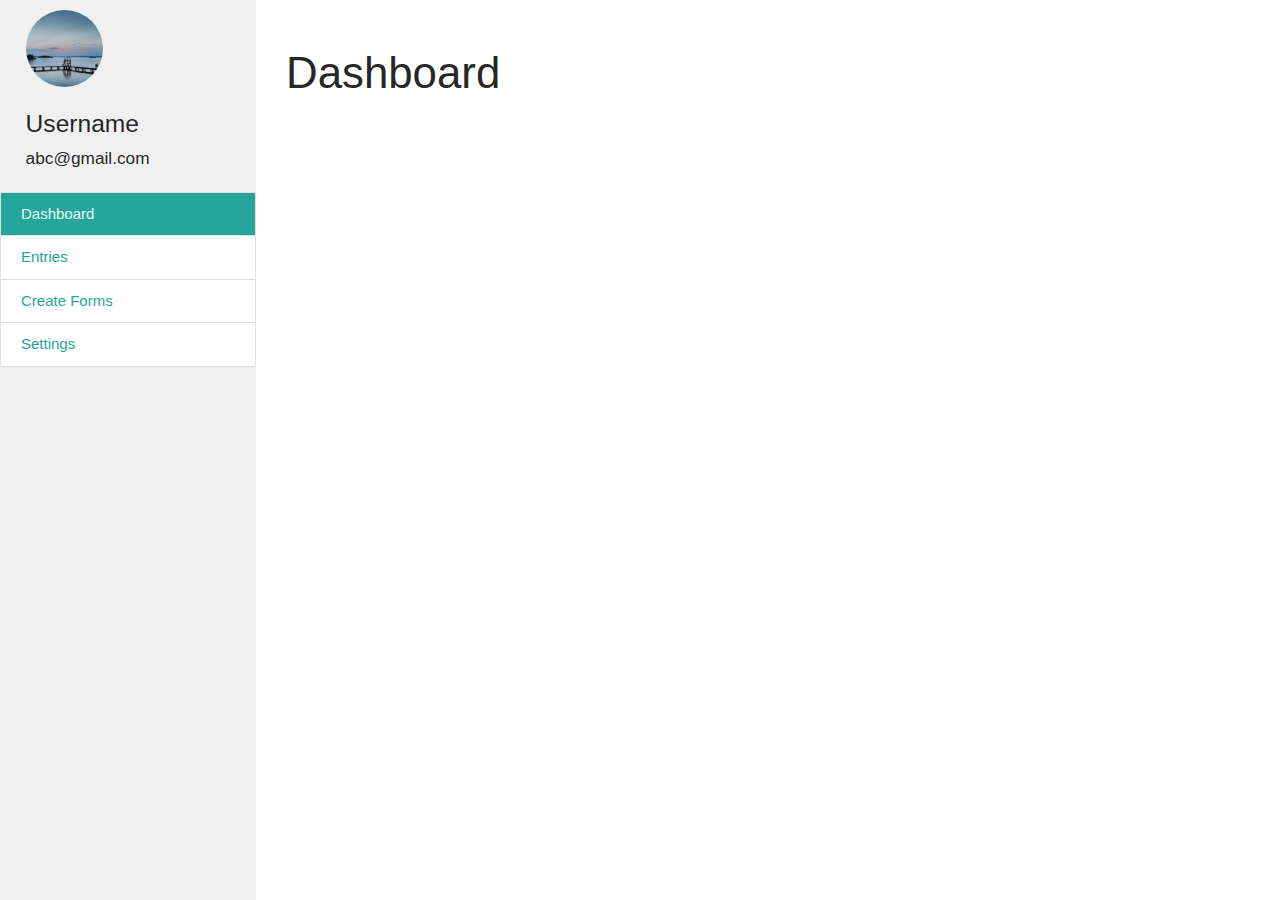
<file: index.html>
<!DOCTYPE html>
<html>
  <head>
    <title>Dashboard</title>
    <!--Import Google Icon Font-->
    <link href="https://fonts.googleapis.com/icon?family=Material+Icons" rel="stylesheet">
    <!--Import materialize.css-->
    <link type="text/css" rel="stylesheet" href="css/materialize.min.css"  media="screen,projection"/>
    <link rel="stylesheet" href="css/main.css">

    <!--Let browser know website is optimized for mobile-->
    <meta name="viewport" content="width=device-width, initial-scale=1.0"/>
  </head>

  <body>

  
        <aside>
          <div class="top-div-aside">
            <img src="images/user-picture.jpg" alt="">
            <h5>Username</h5>
            <h6>abc@gmail.com</h6>
          </div>

          <div>
              <div class="collection">
                  <a href="index.html" class="collection-item active">Dashboard</a>
                  <a href="entries.html" class="collection-item">Entries</a>
                  <a href="create.html" class="collection-item">Create Forms</a>
                  <a href="settings.html" class="collection-item">Settings</a>
                </div>
          </div>
        </aside>

        <div class="right-side">
          <h3>Dashboard</h3>
          <p></p>
        </div>

    <!--JavaScript at end of body for optimized loading-->
    <script type="text/javascript" src="js/materialize.min.js"></script>

    <!-- jQuery CDN -->
    <script src="https://cdnjs.cloudflare.com/ajax/libs/jquery/3.4.1/jquery.min.js"></script>
  </body>
</html>
</file>
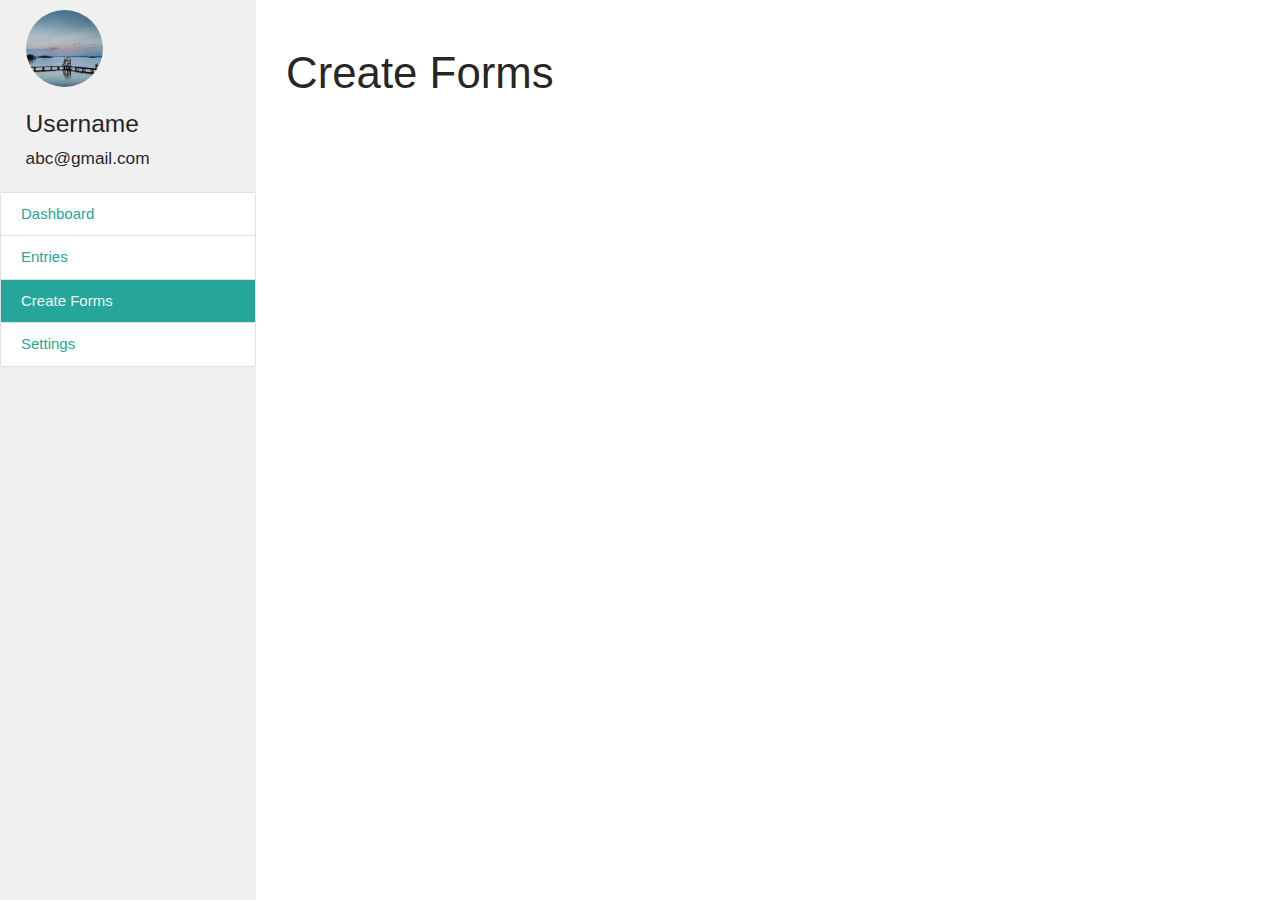
<file: create.html>
<!DOCTYPE html>
<html>
  <head>
    <title>Create Forms</title>
    <!--Import Google Icon Font-->
    <link href="https://fonts.googleapis.com/icon?family=Material+Icons" rel="stylesheet">
    <!--Import materialize.css-->
    <link type="text/css" rel="stylesheet" href="css/materialize.min.css"  media="screen,projection"/>
    <link rel="stylesheet" href="css/main.css">

    <!--Let browser know website is optimized for mobile-->
    <meta name="viewport" content="width=device-width, initial-scale=1.0"/>
  </head>

  <body>

  
        <aside>
          <div class="top-div-aside">
            <img src="images/user-picture.jpg" alt="">
            <h5>Username</h5>
            <h6>abc@gmail.com</h6>
          </div>

          <div>
              <div class="collection">
                  <a href="index.html" class="collection-item">Dashboard</a>
                  <a href="entries.html" class="collection-item">Entries</a>
                  <a href="create.html" class="collection-item active">Create Forms</a>
                  <a href="settings.html" class="collection-item">Settings</a>
                </div>
          </div>
        </aside>

        <div class="right-side">
          <h3>Create Forms</h3>
          <p></p>
        </div>

    <!--JavaScript at end of body for optimized loading-->
    <script type="text/javascript" src="js/materialize.min.js"></script>

    <!-- jQuery CDN -->
    <script src="https://cdnjs.cloudflare.com/ajax/libs/jquery/3.4.1/jquery.min.js"></script>
  </body>
</html>
</file>
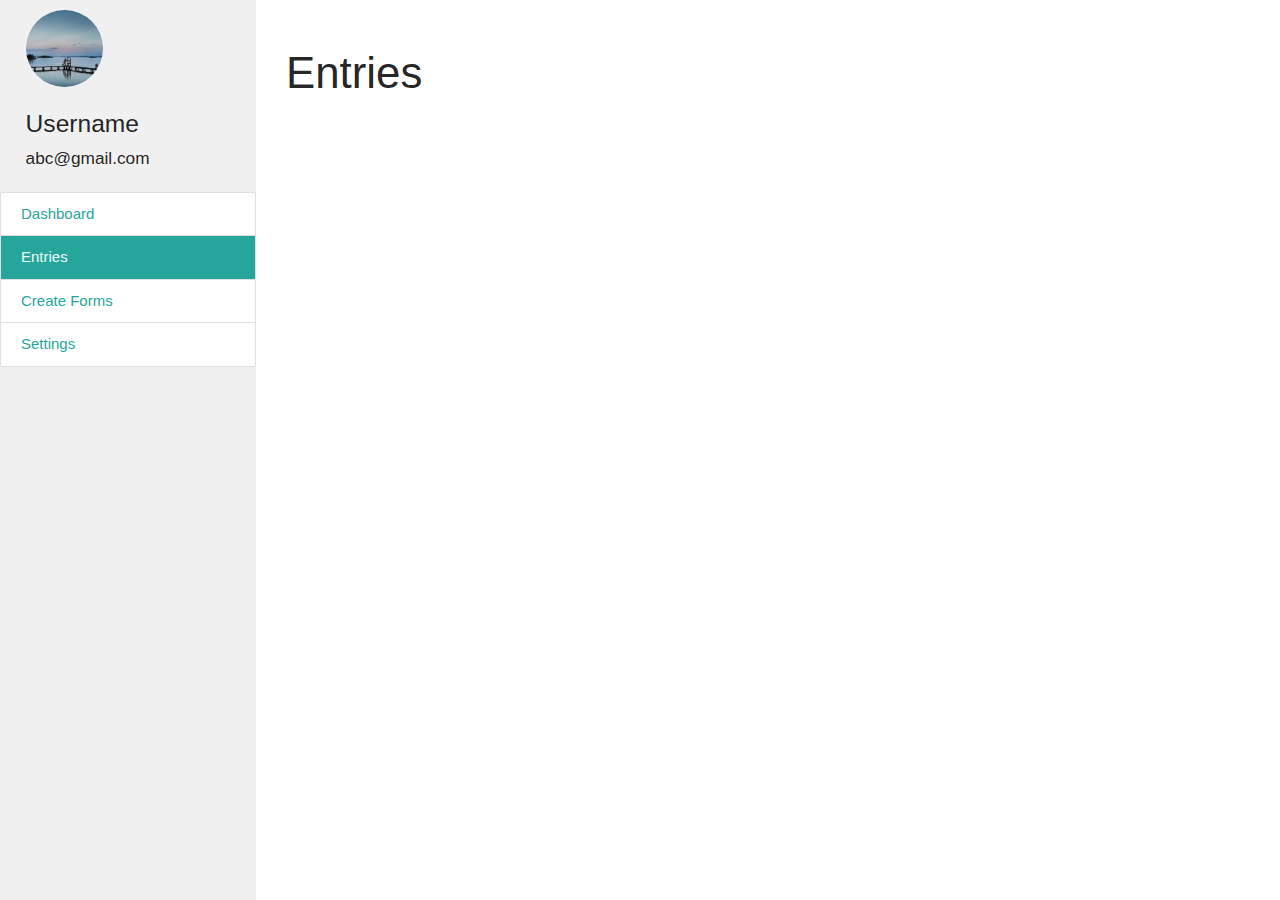
<file: entries.html>
<!DOCTYPE html>
<html>
  <head>
    <title>Entries</title>
    <!--Import Google Icon Font-->
    <link href="https://fonts.googleapis.com/icon?family=Material+Icons" rel="stylesheet">
    <!--Import materialize.css-->
    <link type="text/css" rel="stylesheet" href="css/materialize.min.css"  media="screen,projection"/>
    <link rel="stylesheet" href="css/main.css">

    <!--Let browser know website is optimized for mobile-->
    <meta name="viewport" content="width=device-width, initial-scale=1.0"/>
  </head>

  <body>

  
        <aside>
          <div class="top-div-aside">
            <img src="images/user-picture.jpg" alt="">
            <h5>Username</h5>
            <h6>abc@gmail.com</h6>
          </div>

          <div>
              <div class="collection">
                  <a href="index.html" class="collection-item">Dashboard</a>
                  <a href="entries.html" class="collection-item active">Entries</a>
                  <a href="create.html" class="collection-item">Create Forms</a>
                  <a href="settings.html" class="collection-item">Settings</a>
                </div>
          </div>
        </aside>

        <div class="right-side">
          <h3>Entries</h3>
          <p></p>
        </div>

    <!--JavaScript at end of body for optimized loading-->
    <script type="text/javascript" src="js/materialize.min.js"></script>

    <!-- jQuery CDN -->
    <script src="https://cdnjs.cloudflare.com/ajax/libs/jquery/3.4.1/jquery.min.js"></script>
  </body>
</html>
</file>
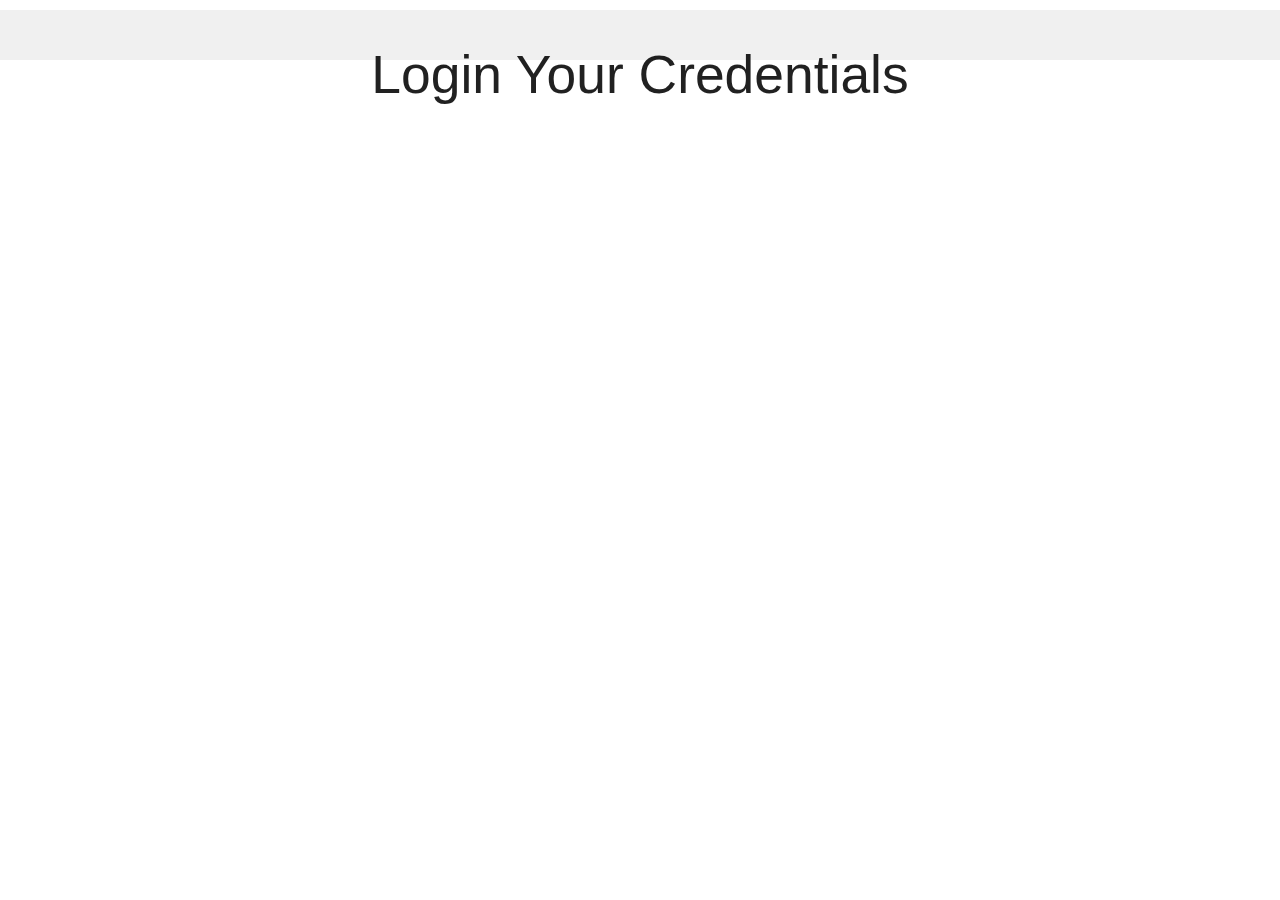
<file: login.html>
<!DOCTYPE html>
<html>
  <head>
    <title>Dashboard</title>
    <!--Import Google Icon Font-->
    <link href="https://fonts.googleapis.com/icon?family=Material+Icons" rel="stylesheet">
    <!--Import materialize.css-->
    <link type="text/css" rel="stylesheet" href="css/materialize.min.css"  media="screen,projection"/>
    <link rel="stylesheet" href="css/main.css">

    <!--Let browser know website is optimized for mobile-->
    <meta name="viewport" content="width=device-width, initial-scale=1.0"/>
  </head>

  <body>

  <div class="flexbox-center">
    <h2>Login Your Credentials</h2>
  </div>

    <!--JavaScript at end of body for optimized loading-->
    <script type="text/javascript" src="js/materialize.min.js"></script>

    <!-- jQuery CDN -->
    <script src="https://cdnjs.cloudflare.com/ajax/libs/jquery/3.4.1/jquery.min.js"></script>
  </body>
</html>
</file>
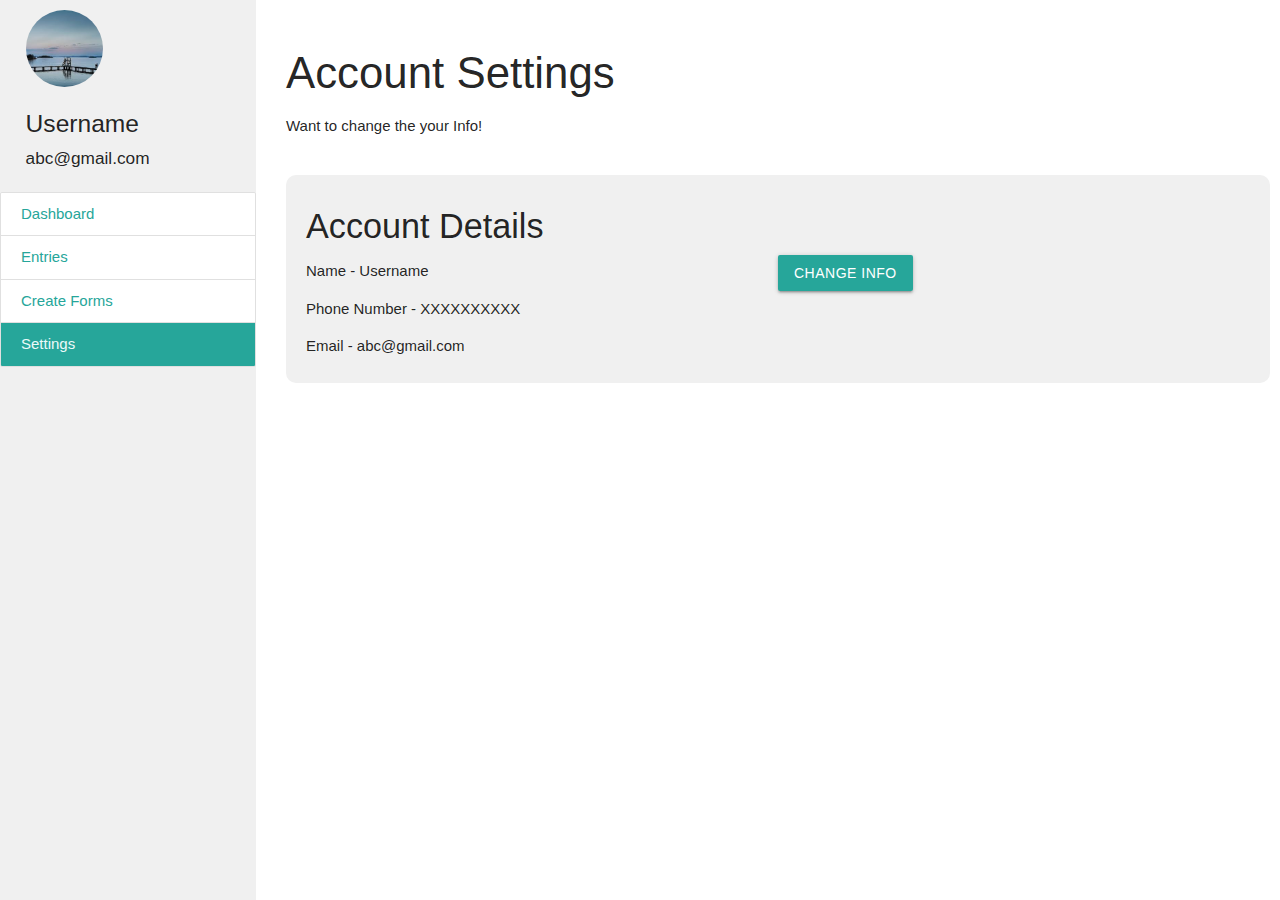
<file: settings.html>
<!DOCTYPE html>
<html>
  <head>
    <title>Account Settings</title>
    <!--Import Google Icon Font-->
    <link href="https://fonts.googleapis.com/icon?family=Material+Icons" rel="stylesheet">
    <!--Import materialize.css-->
    <link type="text/css" rel="stylesheet" href="css/materialize.min.css"  media="screen,projection"/>
    <link rel="stylesheet" href="css/main.css">

    <!--Let browser know website is optimized for mobile-->
    <meta name="viewport" content="width=device-width, initial-scale=1.0"/>
  </head>

  <body>

  
        <aside>
          <div class="top-div-aside">
            <img src="images/user-picture.jpg" alt="">
            <h5>Username</h5>
            <h6>abc@gmail.com</h6>
          </div>

          <div>
              <div class="collection">
                  <a href="index.html" class="collection-item">Dashboard</a>
                  <a href="entries.html" class="collection-item">Entries</a>
                  <a href="create.html" class="collection-item">Create Forms</a>
                  <a href="settings.html" class="collection-item active">Settings</a>
                </div>
          </div>
        </aside>

        <div class="right-side">
          <h3>Account Settings</h3>
          <p>Want to change the your Info!</p>
          <br>
          <div class="grid-container">
            <div class="left-side-grid">
              <h4>Account Details</h4>
          <p> Name - Username</p>
          <p>Phone Number - XXXXXXXXXX</p>
          <P>Email - abc@gmail.com</P>
            </div>
            <div class="right-side-grid">
              <a class="waves-effect waves-light btn change-info">Change Info</a>
            </div>
          </div>
        </div>

    <!--JavaScript at end of body for optimized loading-->
    <script type="text/javascript" src="js/materialize.min.js"></script>

    <!-- jQuery CDN -->
    <script src="https://cdnjs.cloudflare.com/ajax/libs/jquery/3.4.1/jquery.min.js"></script>
  </body>
</html>
</file>
<file: css/main.css>
/* body {
    
} */


aside {
    height: 1080px;
    background-color: #F0F0F0;
    width: 20%;
    position: fixed;
    /* border: solid 1px; */
}

.top-div-aside img {
    border-radius: 50%;
    width: 35%;
}

.top-div-aside{
    padding: 10px;;
    /* border: solid 1px; */
    /* height: 150px; */
    /* text-align: center; */
    /* font-weight: 400; */
    padding-left: 10%;
}

.top-div-aside p {
    font-size: 18px;
    margin: 0px 0px 0px 10px;
}

.right-side {
    /* border: solid 1px; */
    margin-left: 20%;
    /* position: fixed; */
    padding: 20px 10px 10px 30px;
}

.grid-container {
    padding: 10px 20px;
    border-radius: 10px;
    background-color: #F0F0F0;
    display:  grid;
    grid-template-columns: 50% 50%;
}

.change-info {
    margin-top: 70px;
}



/* Login Page Styling */

.flexbox-center {
    display: flex;
    justify-content: center;
    background-color: #F0F0F0;
    margin: 10px 0px;
    height: 50px;
    /* line-height: 1% !important; */
}

/* Login Page Styling */
</file>
